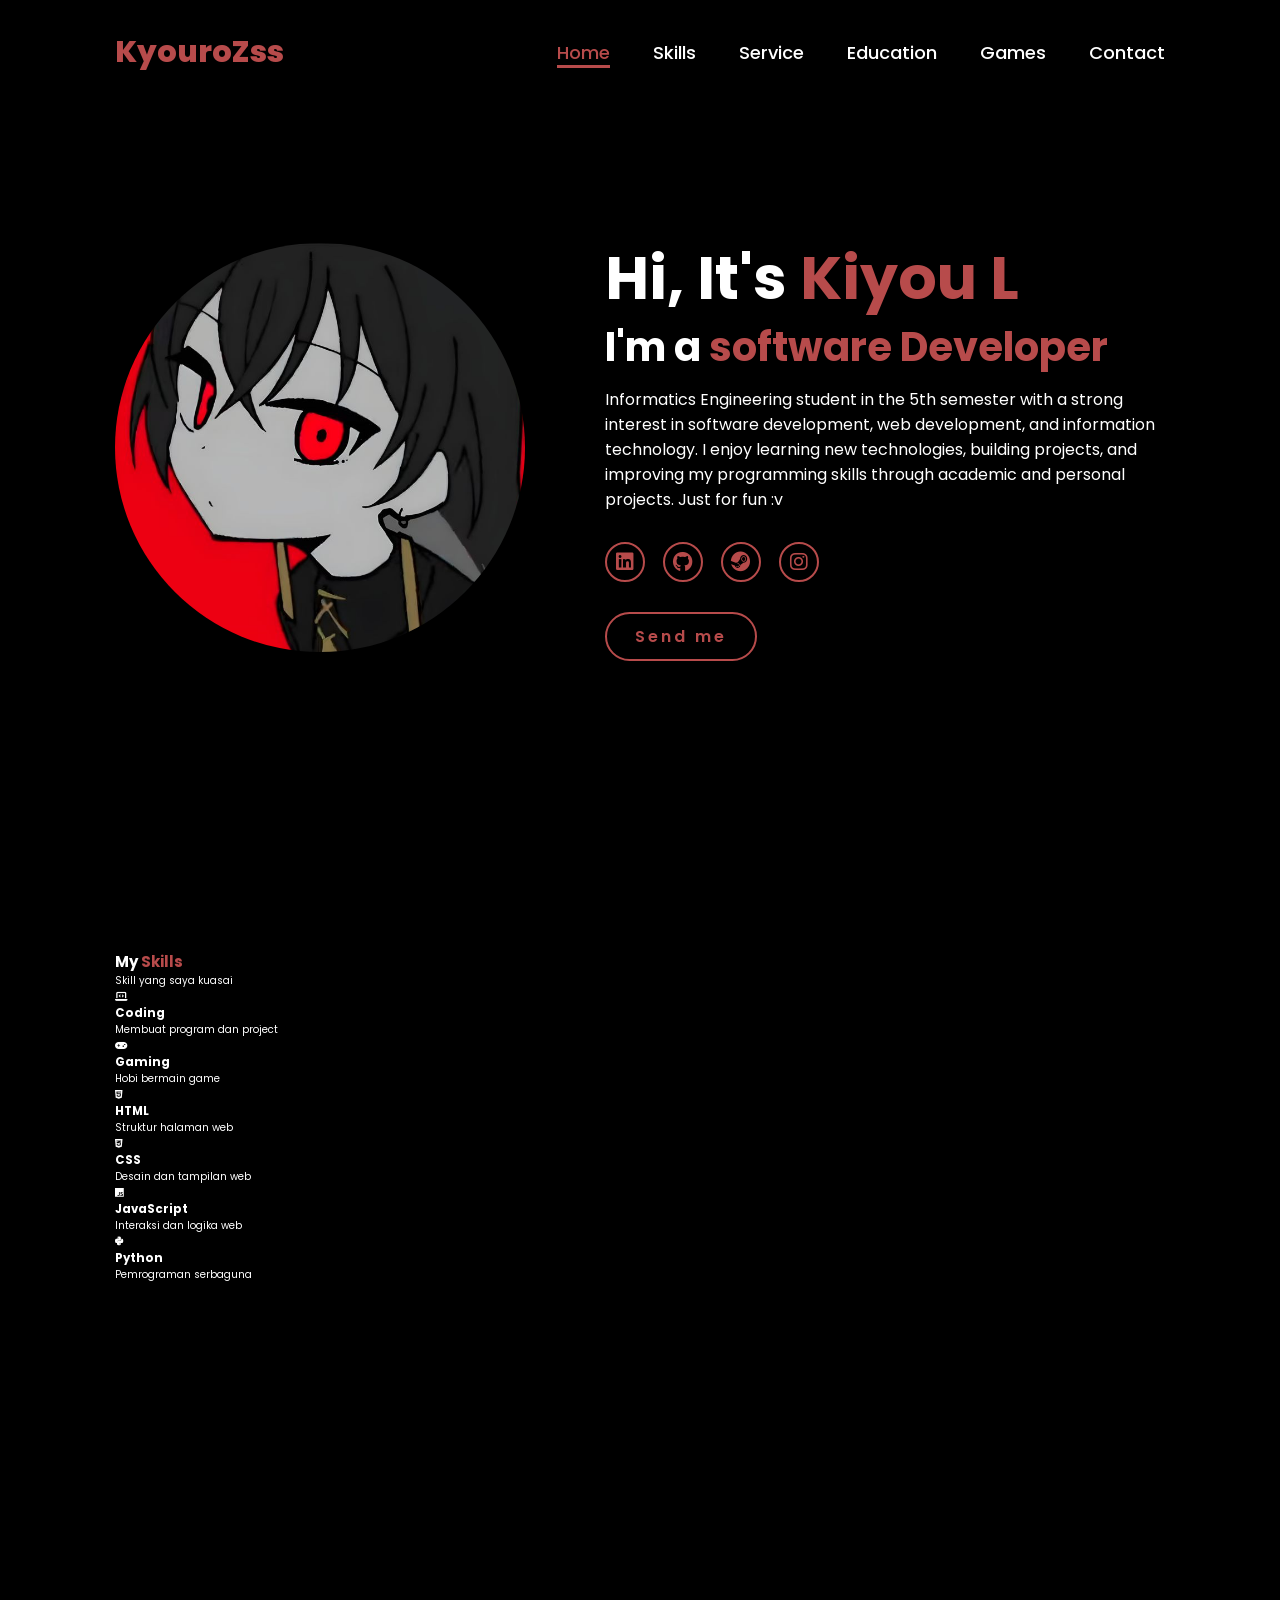
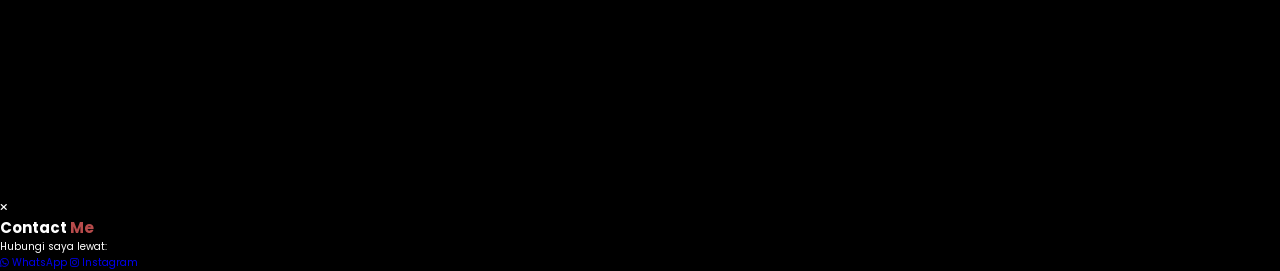
<file: index.html>
<!DOCTYPE html>
<html lang="en">
    
<head>
    <meta charset="UTF-8">
    <meta name="viewport" content="width=device-width, initial-scale=1.0">
    <link rel="stylesheet" href="https://cdnjs.cloudflare.com/ajax/libs/font-awesome/6.5.2/css/all.min.css">
    <link rel="stylesheet" href="Far.css">
    <title>Portfolio Website</title>
</head>
<body>
    <header>
      <a href="#" class="logo">KyouroZss</a>

<i class="fa-solid fa-bars" id="menu-icon"></i>

  

        <nav>
            <a href="#home" class="active">Home</a>
          <a href="#services">Skills</a>
            <a href="#" >Service</a>
            <a href="https://maps.app.goo.gl/DvcXyQysKe8jvPt48" >Education</a>
            <a href="list.html" >Games</a>
            <a href="#"id="contact-link">Contact</a>
        </nav>
    </header>
  
    <section class="home" id="home">
      
        <div class="home-img">
            <img src="Kei.jpeg" alt="">
        </div>
       
      
        <div class="home-content">
            <h1>Hi, It's <span>Kiyou L</span></h1>
            <h3 class="typing-text">I'm a <span></span></h3>
            <p>Informatics Engineering student in the 5th semester with a strong interest in software development, web development, and information technology. I enjoy learning new technologies, building projects, and improving my programming skills through academic and personal projects. Just for fun :v
            </p>
           
           
           
      
            <div class="social-icons">
                <a href="https://www.linkedin.com/in/m-farhan-listiawan-40100b425?utm_source=share_via&utm_content=profile&utm_medium=member_android"><i class="fa-brands fa-linkedin"></i></a>
                <a href="https://github.com/Kiyou231"><i class="fa-brands fa-github"></i></a>
                <a href="https://steamcommunity.com/profiles/76561199733980844/home"><i class="fa-brands fa-steam"></i></a>
                <a href="https://www.instagram.com/kyoedkoo?xtok=MTc4aHN1MmNtNGF6dA=="><i class="fa-brands fa-instagram"></i></a>
            </div>
            <a href="https://www.youtube.com/watch?v=dQw4w9WgXcQ" class="btn">Send me</a>
        </div>
    </section>
    
    <section class="services" id="services">
    <h2 class="heading">My <span>Skills</span></h2>
    <p class="heading-sub">Skill yang saya kuasai</p>

 
 
    <div class="services-container">
        <div class="service-box">
            <i class="fa-solid fa-laptop-code"></i>
            <h3>Coding</h3>
            <p>Membuat program dan project</p>
        </div>
        <div class="service-box">
            <i class="fa-solid fa-gamepad"></i>
            <h3>Gaming</h3>
            <p>Hobi bermain game</p>
        </div>
        <div class="service-box">
            <i class="fa-brands fa-html5"></i>
            <h3>HTML</h3>
            <p>Struktur halaman web</p>
        </div>
        <div class="service-box">
            <i class="fa-brands fa-css3-alt"></i>
            <h3>CSS</h3>
            <p>Desain dan tampilan web</p>
        </div>
        <div class="service-box">
            <i class="fa-brands fa-js"></i>
            <h3>JavaScript</h3>
            <p>Interaksi dan logika web</p>
        </div>
        <div class="service-box">
            <i class="fa-brands fa-python"></i>
            <h3>Python</h3>
            <p>Pemrograman serbaguna</p>
        </div>
    </div>
</section>



   <div class="popup" id="contact-popup">
    <div class="popup-box">
        <i class="fa-solid fa-xmark" id="close-popup"></i>
        <h2>Contact <span>Me</span></h2>
        <p>Hubungi saya lewat:</p>

        <a href="https://wa.me/6285186848734" target="_blank" class="contact-item">
            <i class="fa-brands fa-whatsapp"></i> WhatsApp
        </a>
        <a href="https://www.instagram.com/kyoedkoo" target="_blank" class="contact-item">
            <i class="fa-brands fa-instagram"></i> Instagram
        </a>
    </div>
</div>

    <script>
    const menuIcon = document.querySelector('#menu-icon');
    const navbar = document.querySelector('nav');
    const links = document.querySelectorAll('nav a');

    menuIcon.onclick = () => {
        menuIcon.classList.toggle('fa-xmark');
        navbar.classList.toggle('active');
    };

    links.forEach(link => {
        link.onclick = () => {
            links.forEach(a => a.classList.remove('active'));
            link.classList.add('active');
            menuIcon.classList.remove('fa-xmark');
            navbar.classList.remove('active');
        };
    });

    
    const contactLink = document.querySelector('#contact-link');
    const modal = document.querySelector('#contact-popup');
    const closeModal = document.querySelector('#close-popup');

    contactLink.onclick = (e) => {
        e.preventDefault();
        modal.classList.add('show');
        menuIcon.classList.remove('fa-xmark');
        navbar.classList.remove('active');
    };

    closeModal.onclick = () => modal.classList.remove('show');

    modal.onclick = (e) => {
        if (e.target === modal) modal.classList.remove('show');
    };

    document.onkeydown = (e) => {
        if (e.key === 'Escape') modal.classList.remove('show');
    };
</script>

</body>

</html>
</file>
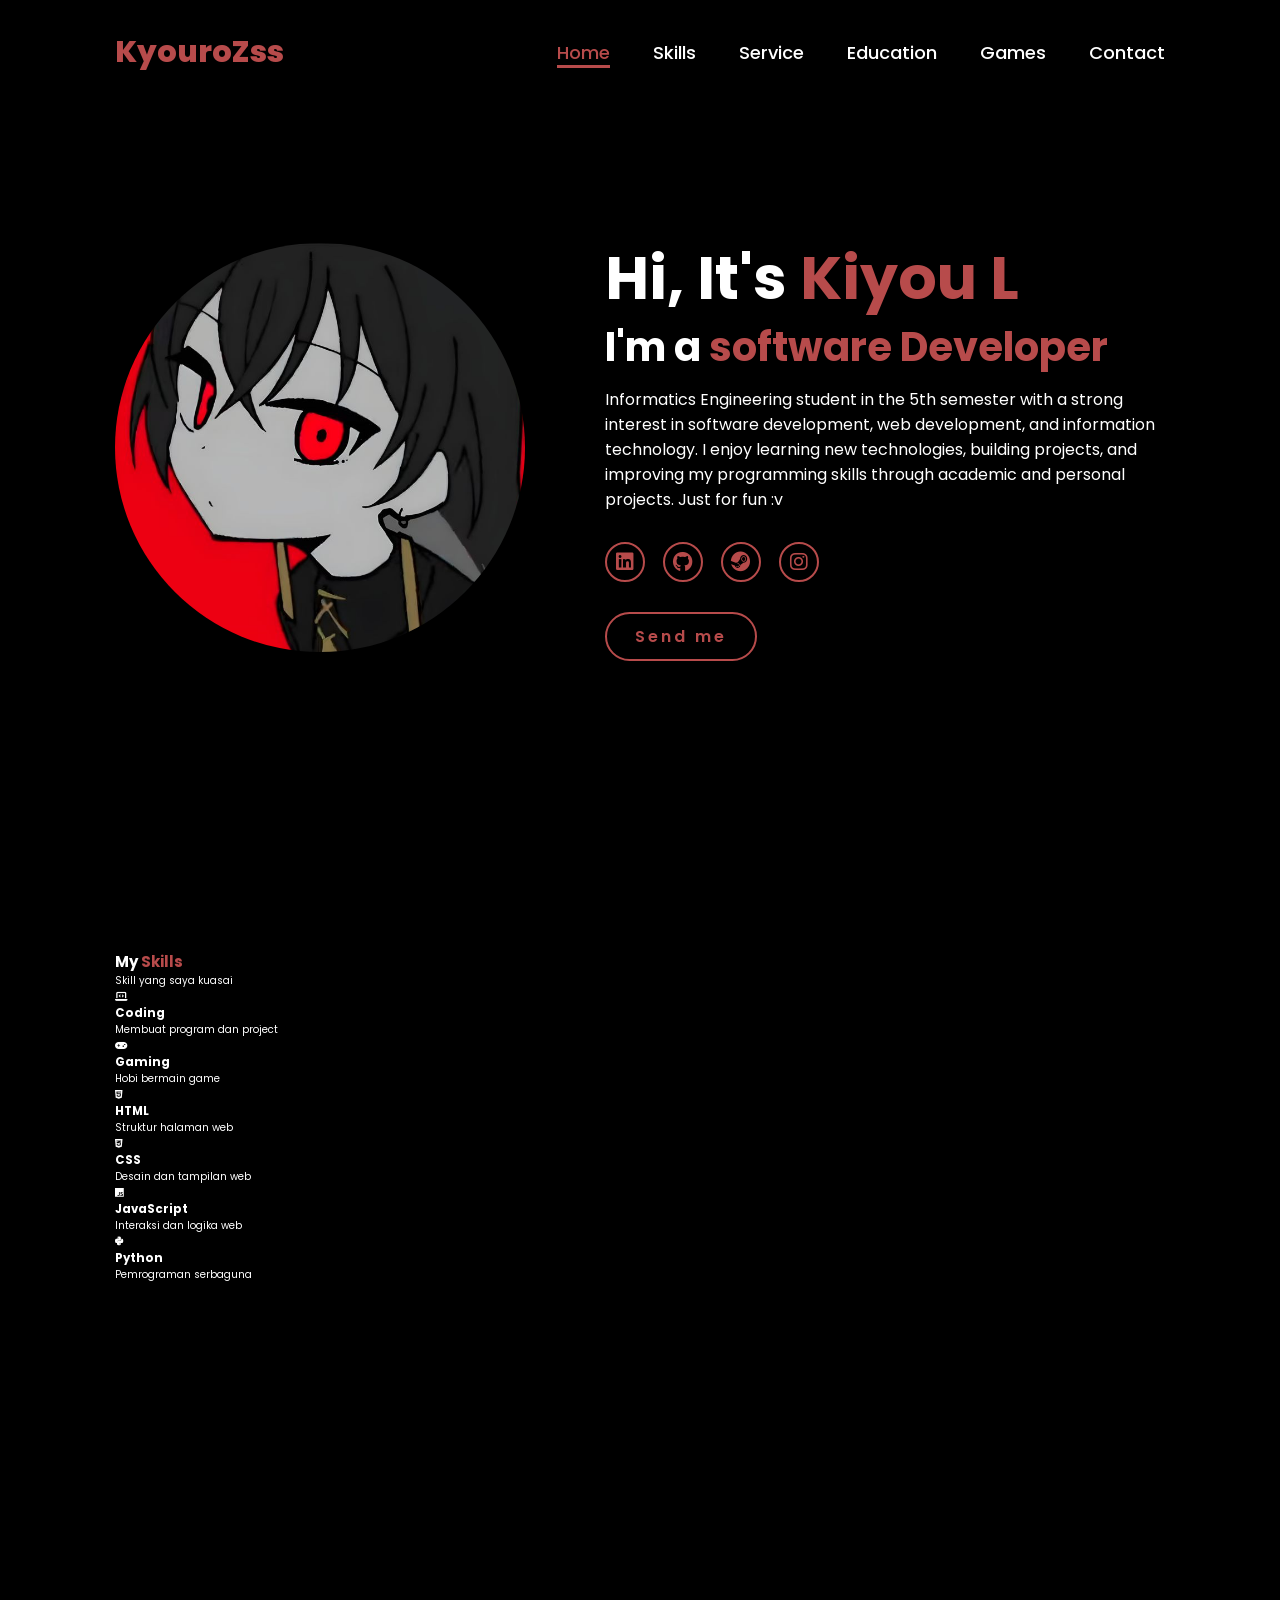
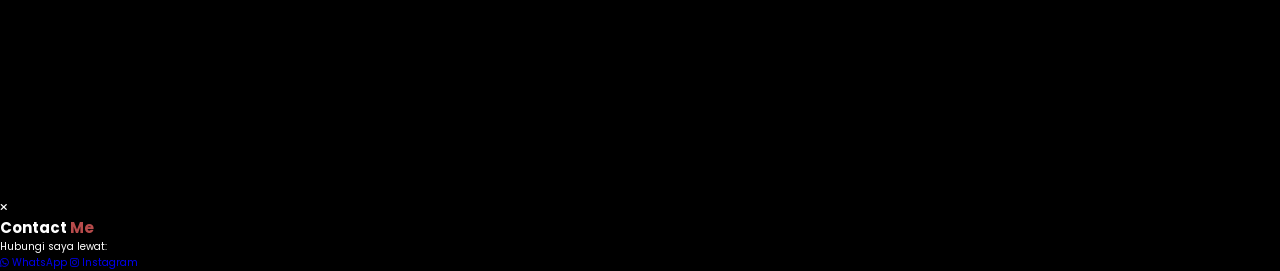
<file: Far.html>
<!DOCTYPE html>
<html lang="en">
    
<head>
    <meta charset="UTF-8">
    <meta name="viewport" content="width=device-width, initial-scale=1.0">
    <link rel="stylesheet" href="https://cdnjs.cloudflare.com/ajax/libs/font-awesome/6.5.2/css/all.min.css">
    <link rel="stylesheet" href="Far.css">
    <title>Portfolio Website</title>
</head>
<body>
    <header>
      <a href="#" class="logo">KyouroZss</a>

<i class="fa-solid fa-bars" id="menu-icon"></i>

  

        <nav>
            <a href="#home" class="active">Home</a>
          <a href="#services">Skills</a>
            <a href="#" >Service</a>
            <a href="https://maps.app.goo.gl/DvcXyQysKe8jvPt48" >Education</a>
            <a href="list.html" >Games</a>
            <a href="#"id="contact-link">Contact</a>
        </nav>
    </header>
  
    <section class="home" id="home">
      
        <div class="home-img">
            <img src="Kei.jpeg" alt="">
        </div>
       
      
        <div class="home-content">
            <h1>Hi, It's <span>Kiyou L</span></h1>
            <h3 class="typing-text">I'm a <span></span></h3>
            <p>Informatics Engineering student in the 5th semester with a strong interest in software development, web development, and information technology. I enjoy learning new technologies, building projects, and improving my programming skills through academic and personal projects. Just for fun :v
            </p>
           
           
           
      
            <div class="social-icons">
                <a href="https://www.linkedin.com/in/m-farhan-listiawan-40100b425?utm_source=share_via&utm_content=profile&utm_medium=member_android"><i class="fa-brands fa-linkedin"></i></a>
                <a href="https://github.com/Kiyou231"><i class="fa-brands fa-github"></i></a>
                <a href="https://steamcommunity.com/profiles/76561199733980844/home"><i class="fa-brands fa-steam"></i></a>
                <a href="https://www.instagram.com/kyoedkoo?xtok=MTc4aHN1MmNtNGF6dA=="><i class="fa-brands fa-instagram"></i></a>
            </div>
            <a href="https://www.youtube.com/watch?v=dQw4w9WgXcQ" class="btn">Send me</a>
        </div>
    </section>
    
    <section class="services" id="services">
    <h2 class="heading">My <span>Skills</span></h2>
    <p class="heading-sub">Skill yang saya kuasai</p>

 
 
    <div class="services-container">
        <div class="service-box">
            <i class="fa-solid fa-laptop-code"></i>
            <h3>Coding</h3>
            <p>Membuat program dan project</p>
        </div>
        <div class="service-box">
            <i class="fa-solid fa-gamepad"></i>
            <h3>Gaming</h3>
            <p>Hobi bermain game</p>
        </div>
        <div class="service-box">
            <i class="fa-brands fa-html5"></i>
            <h3>HTML</h3>
            <p>Struktur halaman web</p>
        </div>
        <div class="service-box">
            <i class="fa-brands fa-css3-alt"></i>
            <h3>CSS</h3>
            <p>Desain dan tampilan web</p>
        </div>
        <div class="service-box">
            <i class="fa-brands fa-js"></i>
            <h3>JavaScript</h3>
            <p>Interaksi dan logika web</p>
        </div>
        <div class="service-box">
            <i class="fa-brands fa-python"></i>
            <h3>Python</h3>
            <p>Pemrograman serbaguna</p>
        </div>
    </div>
</section>



   <div class="popup" id="contact-popup">
    <div class="popup-box">
        <i class="fa-solid fa-xmark" id="close-popup"></i>
        <h2>Contact <span>Me</span></h2>
        <p>Hubungi saya lewat:</p>

        <a href="https://wa.me/6285186848734" target="_blank" class="contact-item">
            <i class="fa-brands fa-whatsapp"></i> WhatsApp
        </a>
        <a href="https://www.instagram.com/kyoedkoo" target="_blank" class="contact-item">
            <i class="fa-brands fa-instagram"></i> Instagram
        </a>
    </div>
</div>

    <script>
    const menuIcon = document.querySelector('#menu-icon');
    const navbar = document.querySelector('nav');
    const links = document.querySelectorAll('nav a');

    menuIcon.onclick = () => {
        menuIcon.classList.toggle('fa-xmark');
        navbar.classList.toggle('active');
    };

    links.forEach(link => {
        link.onclick = () => {
            links.forEach(a => a.classList.remove('active'));
            link.classList.add('active');
            menuIcon.classList.remove('fa-xmark');
            navbar.classList.remove('active');
        };
    });

    
    const contactLink = document.querySelector('#contact-link');
    const modal = document.querySelector('#contact-popup');
    const closeModal = document.querySelector('#close-popup');

    contactLink.onclick = (e) => {
        e.preventDefault();
        modal.classList.add('show');
        menuIcon.classList.remove('fa-xmark');
        navbar.classList.remove('active');
    };

    closeModal.onclick = () => modal.classList.remove('show');

    modal.onclick = (e) => {
        if (e.target === modal) modal.classList.remove('show');
    };

    document.onkeydown = (e) => {
        if (e.key === 'Escape') modal.classList.remove('show');
    };
</script>

</body>

</html>
</file>
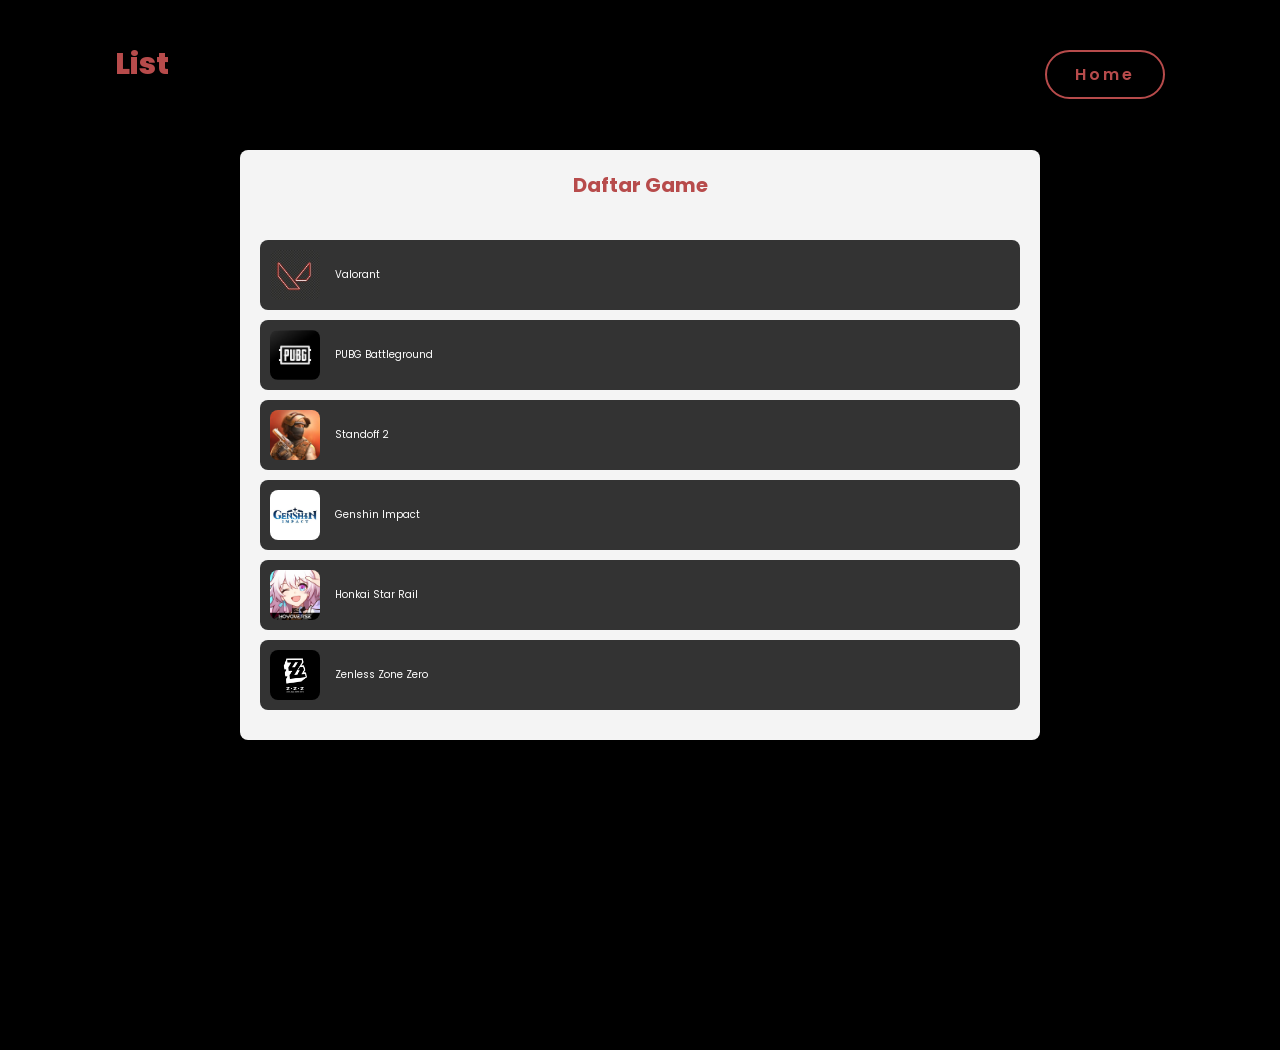
<file: list.html>
<!DOCTYPE html>
<html lang="id">
<head>
    <meta charset="UTF-8">
    <meta name="viewport" content="width=device-width, initial-scale=1.0">
    <title>Daftar Game</title>
    <link href="https://fonts.googleapis.com/css2?family=Poppins:wght@100;200;300;400;500;600&display=swap" rel="stylesheet">
    <style>
        * {
            margin: 0;
            padding: 0;
            box-sizing: border-box;
            text-decoration: none;
            border: none;
            outline: none;
            font-family: 'Poppins', sans-serif;
        }
        
        html {
            font-size: 62.5%;
        }

        body {
            width: 100%;
            min-height: 100vh;
            overflow-x: hidden;
            background-color: black;
            color: white;
        }

        header {
            margin-top: 20px;
            position: fixed;
            top: 0;
            left: 0;
            width: 100%;
            padding: 1rem 9%;
            background-color: transparent;
            display: flex;
            justify-content: space-between;
            align-items: center;
            z-index: 100;
        }

        .logo {
            font-size: 3rem;
            color: #b74b4b;
            font-weight: 800;
            cursor: pointer;
            transition: 0.5s ease;
        }

        .logo:hover {
            transform: scale(1.1);
        }

        nav a {
            font-size: 1.8rem;
            color: white;
            margin-left: 4rem;
            font-weight: 500;
            transition: 0.3s ease;
            border-bottom: 3px solid transparent;
            text-decoration: none;
        }

        nav a:hover,
        nav a.active {
            color: #b74b4b;
        }

        .container {
            max-width: 800px;
            margin: 150px auto;
            background-color: #f4f4f4;
            color: black;
            padding: 20px;
            border-radius: 8px;
            box-shadow: 0 4px 8px rgba(0, 0, 0, 0.1);
        }

        h1 {
            text-align: center;
            color: #b74b4b;
        }

        .game-list {
            margin-top: 40px;
        }

        .game-list ul {
            list-style: none;
            padding: 0;
        }

        .game-list li {
            display: flex;
            align-items: center;
            padding: 10px;
            background-color: #333;
            margin-bottom: 10px;
            border-radius: 8px;
            color: white;
        }

        .game-list img {
            width: 50px;
            height: 50px;
            margin-right: 15px;
            border-radius: 8px;
            object-fit: cover;
            flex-shrink: 0;
        }

        @media (hover: hover) {
            .game-list li:hover {
                background-color: #b74b4b;
                color: black;
            }

            .game-list a:hover {
                color: black;
            }
        }

        .game-list a {
            color: white;
            text-decoration: none;
            display: flex;
            align-items: center;
            width: 100%;
        }

        .game-list li {
            padding: 0;
        }

        .game-list a {
            padding: 10px;
        }

        .btn {
            display: inline-block;
            padding: 1rem 2.8rem;
            background-color: black;
            border-radius: 4rem;
            font-size: 1.6rem;
            color: #b74b4b;
            letter-spacing: 0.3rem;
            font-weight: 600;
            border: 2px solid #b74b4b;
            transition: 0.3s ease;
            cursor: pointer;
            margin-top: 20px;
        }

        .btn:hover {
            background-color: #b74b4b;
            color: black;
            box-shadow: 0 0 25px #b74b4b;
        }

        @media(max-width:995px) {
            header {
                padding: 1rem 5%;
            }

            .logo {
                font-size: 2.2rem;
            }

            .btn {
                padding: 0.8rem 2rem;
                font-size: 1.4rem;
                margin-top: 0;
            }

            .container {
                margin: 120px 5%;
                padding: 15px;
            }

            h1 {
                font-size: 2.4rem;
            }

            .game-list ul {
                font-size: 1.4rem;
            }

            .game-list img {
                width: 40px;
                height: 40px;
            }
        }
    </style>
</head>
<body>

    <header>
        <div class="logo">List</div>
        <div class="logo"><a href="index.html" class="btn">Home</a></div>   
    </header>

    <div class="container">
        <h1>Daftar Game</h1>
        <div class="game-list">
            <ul>
                <li>
                    <a href="val Data.html" target="_blank">
                        <img src="Valorant.jpg" alt="Valorant">
                        <span>Valorant</span>
                    </a>
                </li>
                <li>
                    <a href="pubg data.html" target="_blank">
                        <img src="Pubg.jpg" alt="PUBG Battleground">
                        <span>PUBG Battleground</span>
                    </a>
                </li>
                <li>
                    <a href="Standoff data.html" target="_blank">
                        <img src="Stan.jpg" alt="Standoff 2">
                        <span>Standoff 2</span>
                    </a>
                </li>
                <li>
                    <a href="Genshin data.html" target="_blank">
                        <img src="Genshin.jpg" alt="Genshin Impact">
                        <span>Genshin Impact</span>
                    </a>
                </li>
                <li>
                    <a href="Honkai data.html" target="_blank">
                        <img src="Hsr.jpg" alt="Honkai Star Rail">
                        <span>Honkai Star Rail</span>
                    </a>
                </li>
                <li>
                    <a href="ZZZ.html" target="_blank">
                        <img src="ZZZ.jpg" alt="Zenless Zone Zero">
                        <span>Zenless Zone Zero</span>
                    </a>
                </li>
            </ul>
        </div>
    </div>

</body>
  </html>
</file>
<file: Far.css>
@import url('https://fonts.googleapis.com/css2?family=Poppins:wght@100;200;300;400;500;600&display=swap');

*{
    margin: 0;
    padding: 0;
    box-sizing: border-box;
    text-decoration: none;
    border: none;
    outline: none;
    font-family: 'Poppins', sans-serif;
}

html{
    font-size: 62.5%;
    
    font-size: 62.5%;
    scroll-behavior: smooth;
}


body{
    width: 100%;
    height: 100vh;
    overflow-x: hidden;
    background-color: black;
    color: white;
}

header{
    margin-top: 20px;
    position: fixed;
    top: 0;
    left: 0;
    width: 100%;
    padding: 1rem 9%;
    background-color: transparent;
    filter: drop-shadow(10px);
    display: flex;
    justify-content: space-between;
    align-items: center;
    z-index: 100;
}

.logo{
    font-size: 3rem;
    color: #b74b4b;
    font-weight: 800;
    cursor: pointer;
    transition: 0.5s ease;
}

.logo:hover{
    transform: scale(1.1);
}

#menu-icon{
    font-size: 3.6rem;
    color: #b74b4b;
    cursor: pointer;
    display: none;
}

nav a{
    font-size: 1.8rem;
    color: white;
    margin-left: 4rem;
    font-weight: 500;
    transition: 0.3s ease;
    border-bottom: 3px solid transparent;
}

nav a:hover,
nav a.active{
    color: #b74b4b;
    border-bottom: 3px solid #b74b4b;
}

@media(max-width:995px){
    #menu-icon{
        display: block;
    }

    nav{
        position: absolute;
        display: none;
        top: 100%;
        right: 9%;
        width: 40%;
        border-left: 3px solid #b74b4b;
        border-bottom: 3px solid #b74b4b;
        border-bottom-left-radius: 2rem;
        padding: 1rem 2rem;
        background-color: #161616;
    }

    nav.active{
        display: block;
    }

    nav a{
        display: block;
        font-size: 2rem;
        margin: 3rem 0;
    }

    nav a:hover,
    nav a.active{
        padding: 1rem;
        border-radius: 0.5rem;
        border-bottom: 0.5rem solid #b74b4b;
    }
}

section{
    min-height: 100vh;
    padding: 5rem 9% 5rem;
}

.home{
    display: flex;
    justify-content: center;
    align-items: center;
    gap: 8rem;
    background-color: black;
}

.home .home-content h1{
    font-size: 6rem;
    font-weight: 700;
    line-height: 1.3;
}

span{
    color: #b74b4b;
}

.home-content h3{
    font-size: 4rem;
    margin-bottom: 1rem;
    font-weight: 700;
}

.home-content p{
    font-size: 1.6rem;
}

.home-img{
    border-radius: 50%;
}

.home-img img{
    position: relative;
    width: 32vw;
    border-radius: 50%;
    box-shadow: 0 0 25px solid #b74b4b;
    cursor: pointer;
    transition: 0.2s linear;
}

.home-img img:hover{
    font-size: 1.8rem;
    font-weight: 500;
}

.social-icons a{
    display: inline-flex;
    justify-content: center;
    align-items: center;
    width: 4rem;
    height: 4rem;
    background-color: transparent;
    border: 0.2rem solid #b74b4b;
    font-size: 2rem;
    border-radius: 50%;
    margin: 3rem 1.5rem 3rem 0;
    transition: 0.3s ease;
    color: #b74b4b;
}

.social-icons a:hover{
    color: black;
    transform: scale(1.3) translateY(-5px);
    background-color: #b74b4b;
    box-shadow: 0  0 25px #b74b4b;
}

.btn{
    display: inline-block;
    padding: 1rem 2.8rem;
    background-color: black;
    border-radius: 4rem;
    font-size: 1.6rem;
    color: #b74b4b;
    letter-spacing: 0.3rem;
    font-weight: 600;
    border: 2px solid #b74b4b;
    transition: 0.3s ease;
    cursor: pointer;
}

.btn:hover{
    transform: scale3d(1.03);
    background-color: #b74b4b;
    color: black;
    box-shadow: 0 0 25px #b74b4b;
}

.typing-text{
    font-size: 34px;
    font-weight: 600;
    min-width: 280px;
}

.typing-text span{
    position: relative;
}

.typing-text span::before{
    content: "software Developer";
    color: #b74b4b;
    animation: words 20s infinite;
}

.typing-text span::after{
    content: "";
    background-color: black;
    position: absolute;
    width: calc(100% + 8px);
    height: 100%;
    border-left: 3px solid black;
    right: -8;
    animation: cursor 0.6s infinite;
}

@keyframes cursor{
    to{
        border-left: 3px solid #b74b4b;
    }
}

@keyframes words{
    0%, 20%{
        content: "Web X Designer";
    }
    21%, 40%{
        content: "Mini Developer";
    }
    41%, 60%{
        content: "Web Designer";
    }
    61%, 80%{
        content: "Gamers";
    }
    81%, 100%{
        content: "Novel writer";
    }
}

@media (max-width: 1000px){
    .home{
        gap: 4rem;
    }
}

@media(max-width:995px){
    .home{
        flex-direction: column;
        margin: 5rem 4rem;
    }

    .home .home-content h3{
        font-size: 2.5rem;
    }

    .home-content h1{
        font-size: 5rem;
    }

    .home-img img{
        width: 70vw;
        margin-top: 4rem;
    }
  
.services{
    background-color: black;
    padding-top: 12rem;
}

.heading{
    text-align: center;
    font-size: 5rem;
    font-weight: 700;
    margin-bottom: 1rem;
}

.heading-sub{
    text-align: center;
    font-size: 1.6rem;
    color: #bbb;
    margin-bottom: 5rem;
}

.services-container{
    display: grid;
    grid-template-columns: repeat(3, 1fr);
    gap: 3rem;
}

.service-box{
    background-color: #161616;
    border: 2px solid #b74b4b;
    border-radius: 2rem;
    padding: 3rem 2rem;
    text-align: center;
    transition: 0.3s ease;
}

.service-box i{
    font-size: 5rem;
    color: #b74b4b;
    margin-bottom: 1.5rem;
}

.service-box h3{
    font-size: 2.2rem;
    font-weight: 600;
    margin-bottom: 0.8rem;
}

.service-box p{
    font-size: 1.4rem;
    color: #bbb;
}

@media (hover: hover){
    .service-box:hover{
        transform: translateY(-8px);
        box-shadow: 0 0 25px #b74b4b;
    }
}

@media(max-width:995px){
    .services{
        padding-top: 10rem;
    }

    .heading{
        font-size: 4rem;
    }

    .services-container{
        grid-template-columns: repeat(2, 1fr);
        gap: 2rem;
    }

    .service-box{
        padding: 2.5rem 1.5rem;
    }
}
.popup{
    position: fixed;
    inset: 0;
    background-color: rgba(0, 0, 0, 0.8);
    display: none;
    justify-content: center;
    align-items: center;
    z-index: 200;
    padding: 2rem;
}

.popup.show{
    display: flex;
}

.popup-box{
    position: relative;
    width: 100%;
    max-width: 40rem;
    background-color: #161616;
    border: 2px solid #b74b4b;
    border-radius: 2rem;
    padding: 4rem 3rem 3rem;
    text-align: center;
    box-shadow: 0 0 25px #b74b4b;
}

.popup-box h2{
    font-size: 3.2rem;
    margin-bottom: 0.5rem;
}

.popup-box p{
    font-size: 1.5rem;
    color: #bbb;
    margin-bottom: 2.5rem;
}

#close-popup{
    position: absolute;
    top: 1.5rem;
    right: 2rem;
    font-size: 2.8rem;
    color: #b74b4b;
    cursor: pointer;
}

.contact-item{
    display: block;
    padding: 1.2rem;
    margin-bottom: 1.5rem;
    border: 2px solid #b74b4b;
    border-radius: 4rem;
    font-size: 1.7rem;
    font-weight: 500;
    color: #b74b4b;
    transition: 0.3s ease;
}

.contact-item i{
    margin-right: 1rem;
}

@media (hover: hover){
    .contact-item:hover{
        background-color: #b74b4b;
        color: black;
        box-shadow: 0 0 25px #b74b4b;
    }
}









}
</file>
